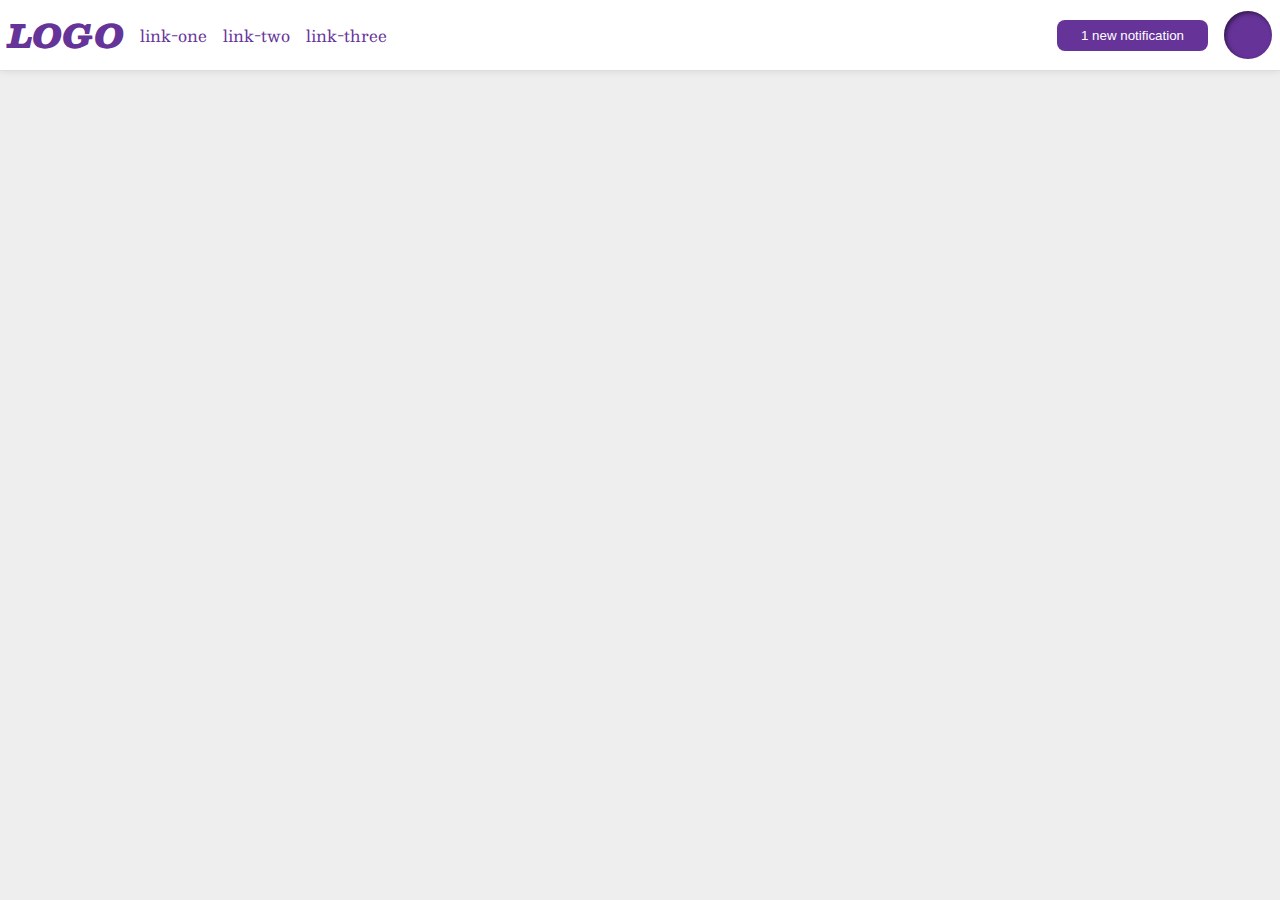
<file: flex/03-flex-header-2/index.html>
<!DOCTYPE html>
<html lang="en">
  <head>
    <meta charset="UTF-8">
    <meta http-equiv="X-UA-Compatible" content="IE=edge">
    <meta name="viewport" content="width=device-width, initial-scale=1.0">
    <title>Flex Header 2</title>
    <link rel="stylesheet" href="style.css">
  </head>
  <body>
    <div class="header">
      <div class="left">
        <div class="logo">
          LOGO
        </div>
        <ul class="links">
          <li><a href="google.com">link-one</a></li>
          <li><a href="google.com">link-two</a></li>
          <li><a href="google.com">link-three</a></li>
        </ul>
      </div>
      <div class="right">
        <button class="notifications">
          1 new notification
        </button>
        <div class="profile-image"></div>
      </div>
    </div>
  </body>
</html>
</file>
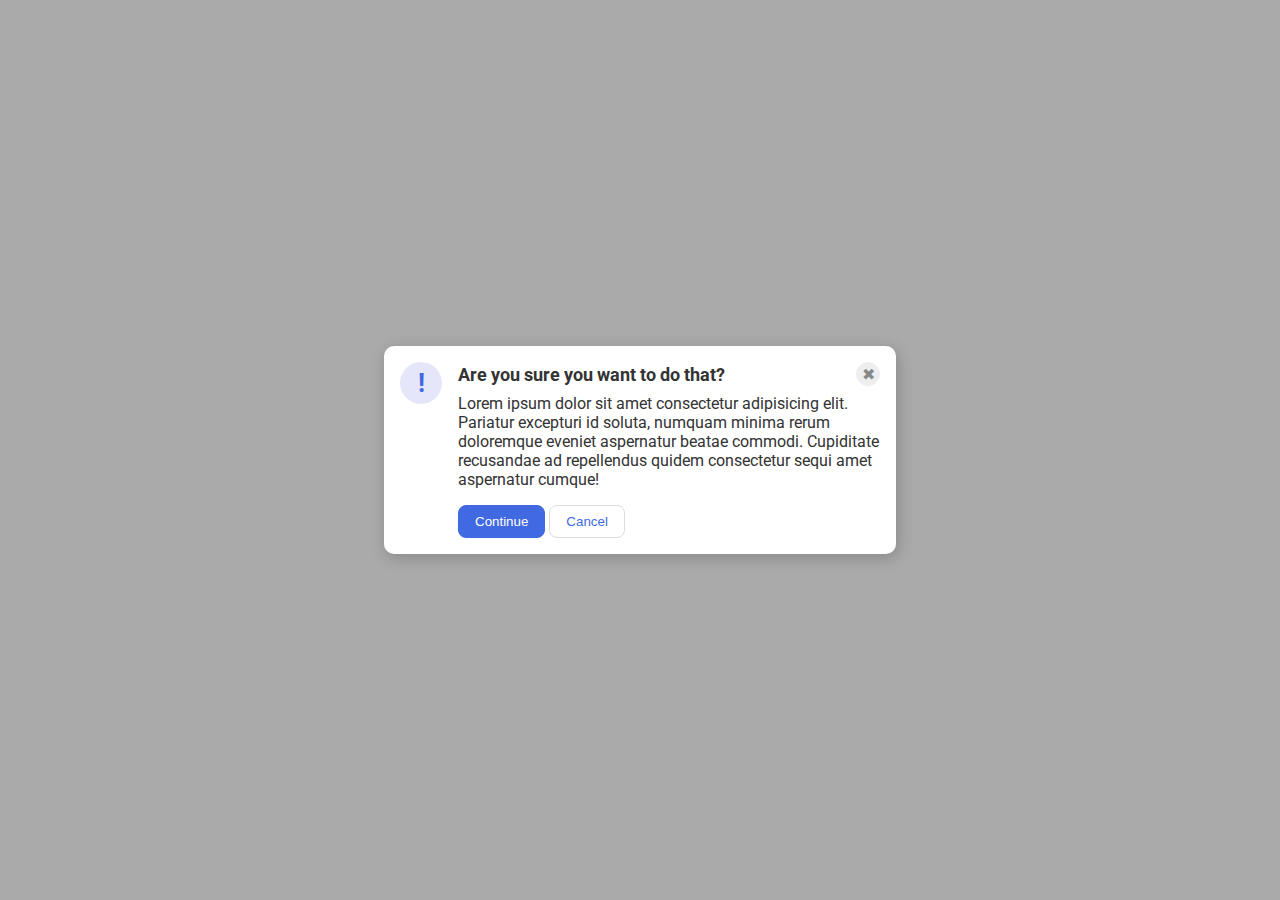
<file: flex/05-flex-modal/index.html>
<!DOCTYPE html>
<html lang="en">
  <head>
    <meta charset="UTF-8">
    <meta http-equiv="X-UA-Compatible" content="IE=edge">
    <meta name="viewport" content="width=device-width, initial-scale=1.0">
    <link rel="stylesheet" href="style.css">
    <title>Modal</title>
  </head>
  <body>
    <div class="modal">
      <div class="icon">!</div>
      <div class="container">
        <div class="header">
          Are you sure you want to do that?
          <button class="close-button">✖</button>
        </div>
        <div class="text">Lorem ipsum dolor sit amet consectetur adipisicing elit. Pariatur excepturi id soluta, numquam minima rerum doloremque eveniet aspernatur beatae commodi. Cupiditate recusandae ad repellendus quidem consectetur sequi amet aspernatur cumque!</div>
        <button class="continue">Continue</button>
        <button class="cancel">Cancel</button>
      </div>
    </div>
  </body>
</html>
</file>
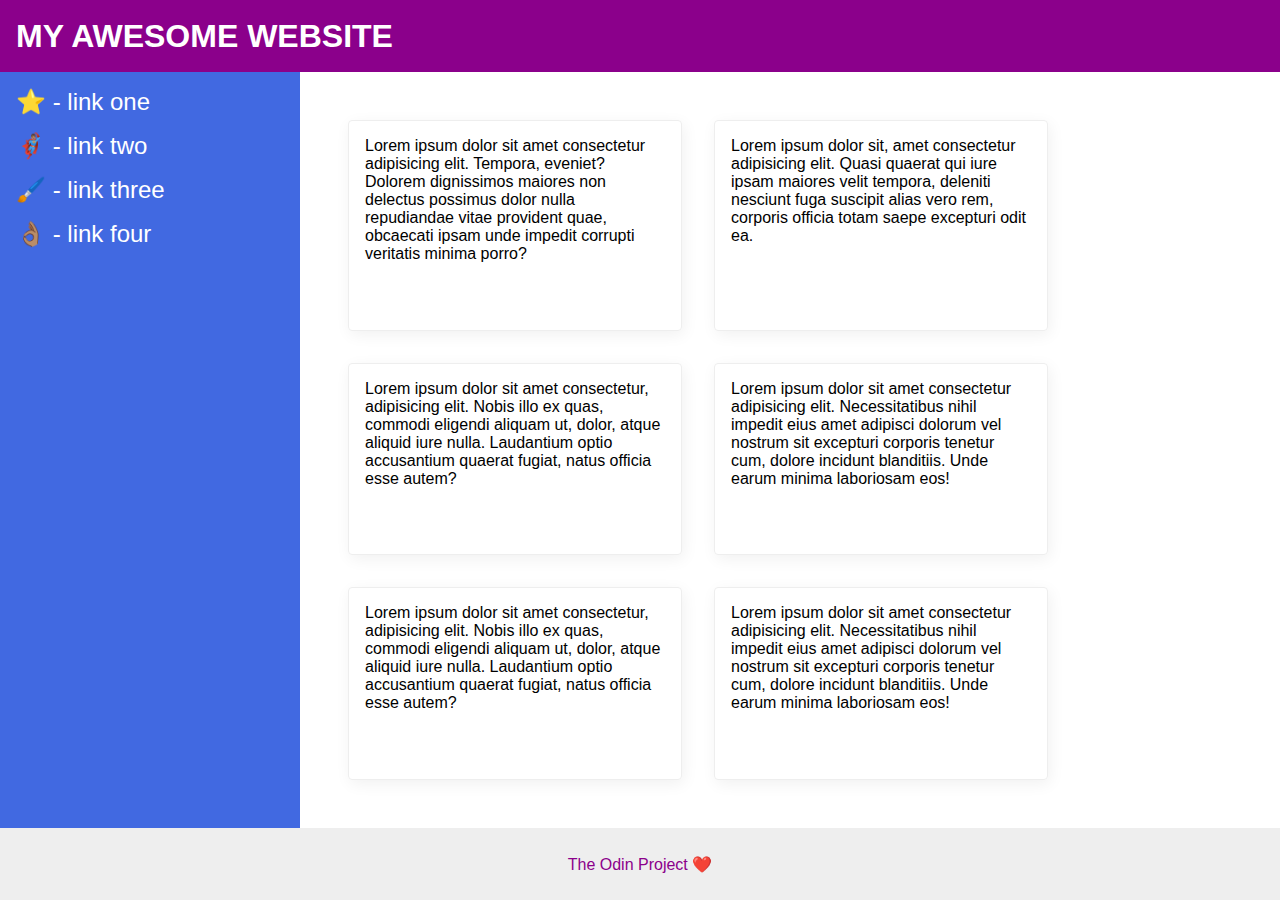
<file: flex/07-flex-layout-2/index.html>
<!DOCTYPE html>
<html lang="en">
  <head>
    <meta charset="UTF-8">
    <meta http-equiv="X-UA-Compatible" content="IE=edge">
    <meta name="viewport" content="width=device-width, initial-scale=1.0">
    <title>The Holy Grail</title>
    <link rel="stylesheet" href="style.css">
  </head>
  <body>
    <div class="header">
      MY AWESOME WEBSITE
    </div>

    <div class="content">
    
      <div class="sidebar">
        <ul>
          <li><a href="#">⭐ - link one</a></li>
          <li><a href="#">🦸🏽‍♂️ - link two</a></li>
          <li><a href="#">🖌️ - link three</a></li>
          <li><a href="#">👌🏽 - link four</a></li>
        </ul>
      </div>

      <div class="cards">
        <div class="card">Lorem ipsum dolor sit amet consectetur adipisicing elit. Tempora, eveniet? Dolorem dignissimos maiores non delectus possimus dolor nulla repudiandae vitae provident quae, obcaecati ipsam unde impedit corrupti veritatis minima porro?</div>
        <div class="card">Lorem ipsum dolor sit, amet consectetur adipisicing elit. Quasi quaerat qui iure ipsam maiores velit tempora, deleniti nesciunt fuga suscipit alias vero rem, corporis officia totam saepe excepturi odit ea.</div>
        <div class="card">Lorem ipsum dolor sit amet consectetur, adipisicing elit. Nobis illo ex quas, commodi eligendi aliquam ut, dolor, atque aliquid iure nulla. Laudantium optio accusantium quaerat fugiat, natus officia esse autem?</div>
        <div class="card">Lorem ipsum dolor sit amet consectetur adipisicing elit. Necessitatibus nihil impedit eius amet adipisci dolorum vel nostrum sit excepturi corporis tenetur cum, dolore incidunt blanditiis. Unde earum minima laboriosam eos!</div>
        <div class="card">Lorem ipsum dolor sit amet consectetur, adipisicing elit. Nobis illo ex quas, commodi eligendi aliquam ut, dolor, atque aliquid iure nulla. Laudantium optio accusantium quaerat fugiat, natus officia esse autem?</div>
        <div class="card">Lorem ipsum dolor sit amet consectetur adipisicing elit. Necessitatibus nihil impedit eius amet adipisci dolorum vel nostrum sit excepturi corporis tenetur cum, dolore incidunt blanditiis. Unde earum minima laboriosam eos!</div>
      </div>
      
    </div>
    
    <div class="footer">
      The Odin Project ❤️
    </div>
  </body>
</html>
</file>
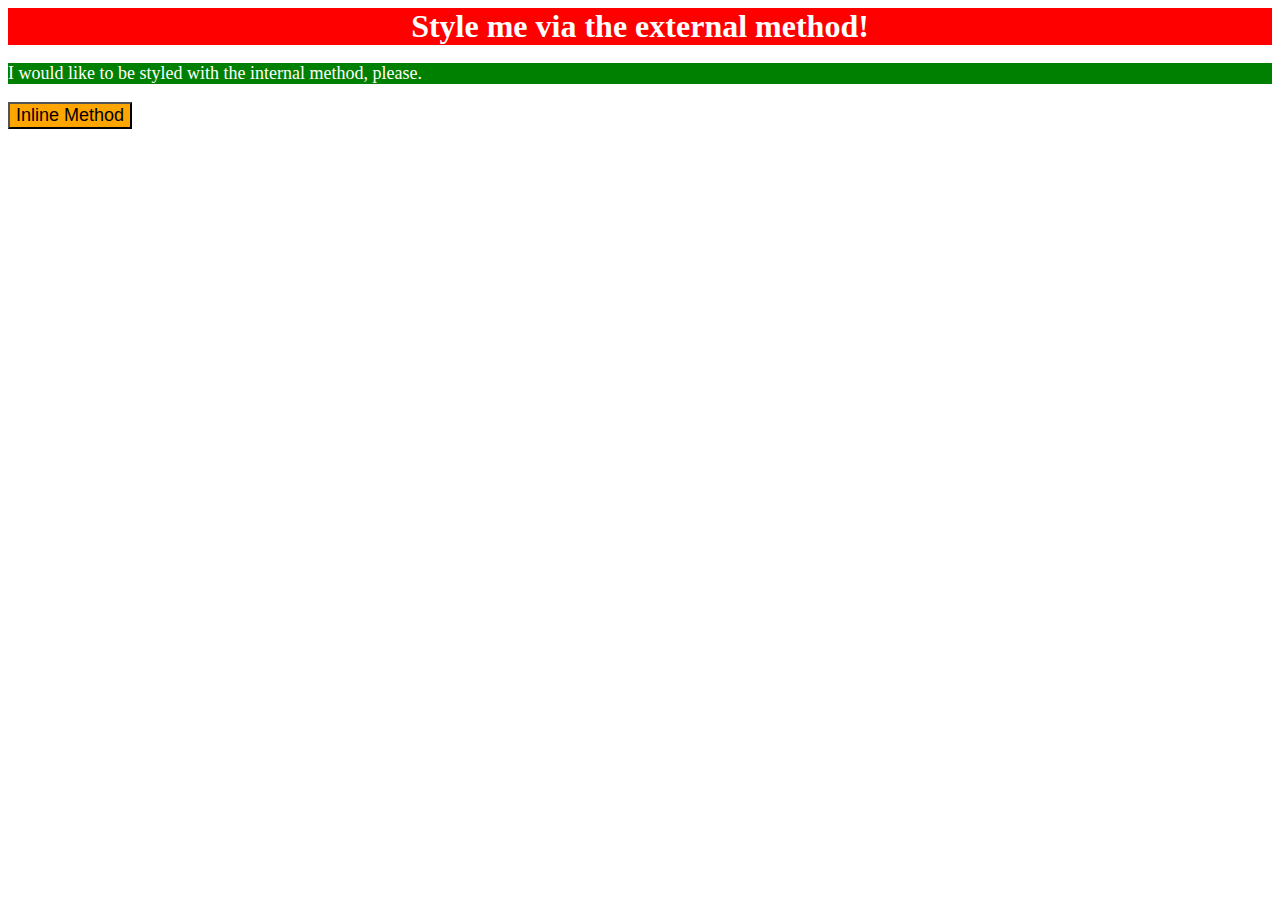
<file: foundations/01-css-methods/index.html>
<!DOCTYPE html>
<html lang="en">
  <head>
    <meta charset="UTF-8">
    <meta http-equiv="X-UA-Compatible" content="IE=edge">
    <meta name="viewport" content="width=device-width, initial-scale=1.0">
    <link href="style.css" rel="stylesheet">
    <style>
      p {
        background-color: green;
        color: white;
        font-size: 18px;
      }
    </style>
    <title>Methods for Adding CSS</title>
  </head>
  <body>
    <div>Style me via the external method!</div>
    <p>I would like to be styled with the internal method, please.</p>
    <button style="background-color: orange; font-size: 18px;">Inline Method</button>
  </body>
</html>
</file>
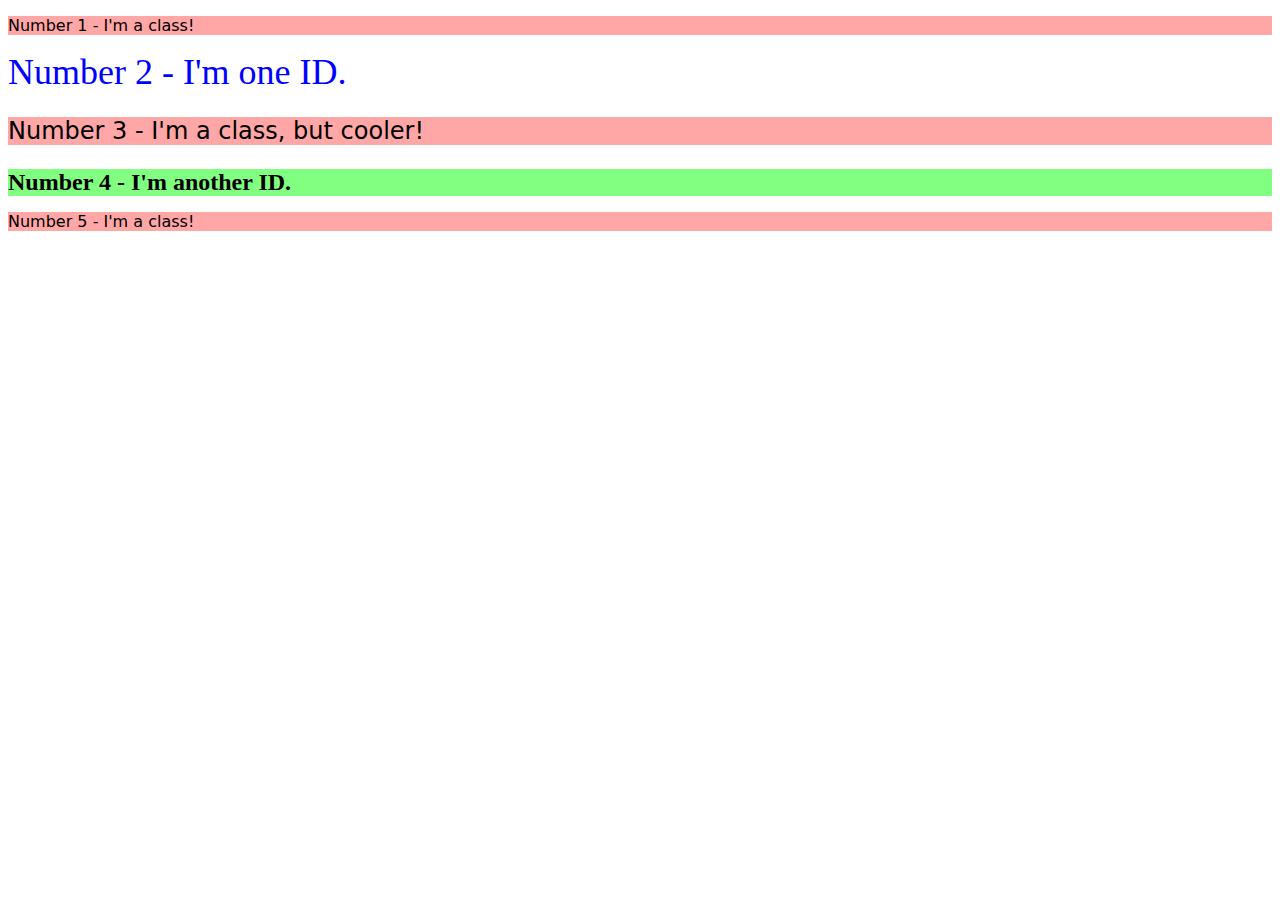
<file: foundations/02-class-id-selectors/index.html>
<!DOCTYPE html>
<html lang="en">
  <head>
    <meta charset="UTF-8">
    <meta http-equiv="X-UA-Compatible" content="IE=edge">
    <meta name="viewport" content="width=device-width, initial-scale=1.0">
    <title>Class and ID Selectors</title>
    <link rel="stylesheet" href="style.css">
  </head>
  <body>
    <p class="odd">Number 1 - I'm a class!</p>
    <div id="two">Number 2 - I'm one ID.</div>
    <p class="odd size-m">Number 3 - I'm a class, but cooler!</p>
    <div id="four" class="size-m">Number 4 - I'm another ID.</div>
    <p class="odd">Number 5 - I'm a class!</p>
  </body>
</html>
</file>
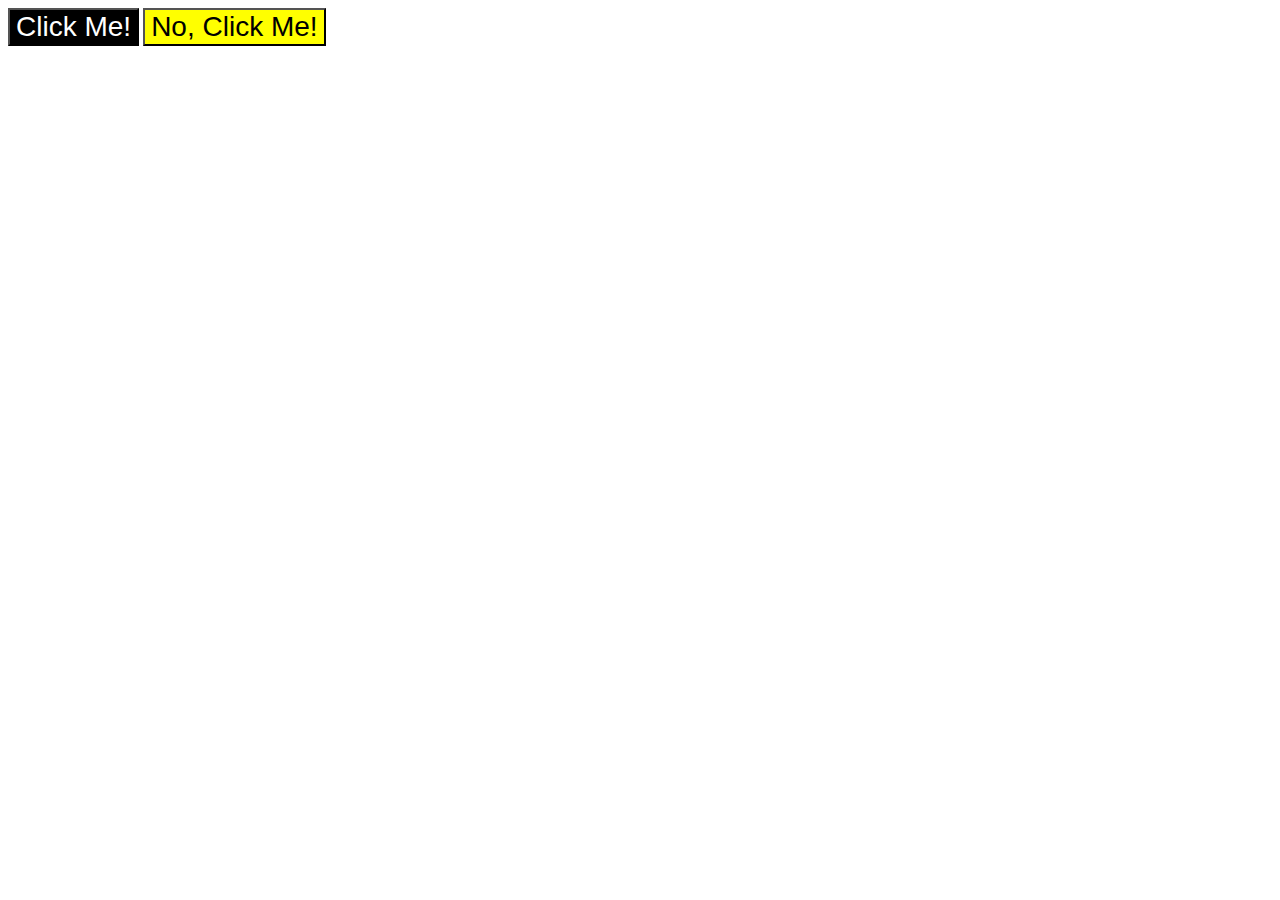
<file: foundations/03-grouping-selectors/index.html>
<!DOCTYPE html>
<html lang="en">
  <head>
    <meta charset="UTF-8">
    <meta http-equiv="X-UA-Compatible" content="IE=edge">
    <meta name="viewport" content="width=device-width, initial-scale=1.0">
    <title>Grouping Selectors</title>
    <link rel="stylesheet" href="style.css">
  </head>
  <body>
    <button class="one">Click Me!</button>
    <button class="two">No, Click Me!</button>
  </body>
</html>
</file>
<file: flex/03-flex-header-2/style.css>
/* this is some magical font-importing.  
you'll learn about it later. */
@import url('https://fonts.googleapis.com/css2?family=Besley:ital,wght@0,400;1,900&display=swap');

body {
  margin: 0;
  background: #eee;
  font-family: Besley, serif;
}

.header {
  background: white;
  border-bottom: 1px solid #ddd;
  box-shadow: 0 0 8px rgba(0,0,0,.1);

  display: flex;
  justify-content: space-between;
  padding: 8px;
}

.profile-image {
  background: rebeccapurple;
  box-shadow: inset 2px 2px 4px rgba(0,0,0,.5);
  border-radius: 50%;
  width: 48px;
  height: 48px;
}

.logo {
  color: rebeccapurple;
  font-size: 32px;
  font-weight: 900;
  font-style: italic;
}

button {
  border: none;
  border-radius: 8px;
  background: rebeccapurple;
  color: white;
  padding: 8px 24px;
}

a {
  /* this removes the line under our links */
  text-decoration: none;
  color: rebeccapurple;
}

ul {
  list-style-type: none;

  display: flex;
  margin: 0;
  padding: 0;
  gap: 16px;
}

.left, .right {
  display: flex;
  align-items: center;
  gap: 16px;
}
</file>
<file: flex/05-flex-modal/style.css>
@import url('https://fonts.googleapis.com/css2?family=Roboto:wght@400;700&display=swap');

html, body {
  height: 100%;
}

body {
  font-family: Roboto, sans-serif;
  margin: 0;
  background: #aaa;
  color: #333;
  /* I'll give you this one for free lol */
  display: flex;
  align-items: center;
  justify-content: center;
}

.modal {
  background: white;
  width: 480px;
  border-radius: 10px;
  box-shadow: 2px 4px 16px rgba(0,0,0,.2);

  padding: 16px;

  display: flex;
  gap: 16px;
}

.icon {
  color: royalblue;
  font-size: 26px;
  font-weight: 700;
  background: lavender;
  width: 42px;
  height: 42px;
  border-radius: 50%;
  display: flex;
  align-items: center;
  justify-content: center;

  flex-shrink: 0;
}

.close-button {
  background: #eee;
  border-radius: 50%;
  color: #888;
  font-weight: 400;
  font-size: 16px;
  height: 24px;
  width: 24px;
  display: flex;
  align-items: center;
  justify-content: center;
  border: 1px solid #eee;
  padding: 0;
}

button {
  cursor: pointer;
  padding: 8px 16px;
  border-radius: 8px;
}

button.continue {
  background: royalblue;
  border: 1px solid royalblue;
  color: white;
}

button.cancel {
  background: white;
  border: 1px solid #ddd;
  color: royalblue;
}

.header {
  font-size: 18px;
  font-weight: 700;

  display: flex;
  align-items: center;
  justify-content: space-between;

  margin-bottom: 8px;
}

.text {
  margin-bottom: 16px;
}
</file>
<file: flex/07-flex-layout-2/style.css>
body {
  font-family: -apple-system, BlinkMacSystemFont, 'Segoe UI', Roboto, Oxygen, Ubuntu, Cantarell, 'Open Sans', 'Helvetica Neue', sans-serif;
  margin: 0;
  min-height: 100vh;

  display: flex;
  flex-direction: column;
}

.header {
  height: 72px;
  background: darkmagenta;
  color: white;

  font-size: 32px;
  font-weight: 900;
  padding: 0 16px;

  display: flex;
  align-items: center;
}

.footer {
  height: 72px;
  background: #eee;
  color: darkmagenta;

  display: flex;
  justify-content: center;
  align-items: center;
}

.content {
  display: flex;
  flex: 1;
}

.sidebar {
  width: 300px;
  background: royalblue;
  box-sizing: border-box;

  flex-shrink: 0;
  padding: 16px;
}

.sidebar ul {
  list-style: none;
  padding: 0;
  margin: 0;
}

.sidebar ul li {
  margin-bottom: 16px;
}

a {
  text-decoration: none;
  color: white;
  font-size: 24px;
}

.card {
  border: 1px solid #eee;
  box-shadow: 2px 4px 16px rgba(0,0,0,.06);
  border-radius: 4px;

  width: 300px;
  padding: 16px;
  margin: 16px;
}

.cards {
  display: flex;
  flex-wrap: wrap;

  padding: 32px;
}
</file>
<file: foundations/01-css-methods/style.css>
div {
    background-color: red;
    color: white;
    font-size: 32px;
    text-align: center;
    font-weight: bold;
}
</file>
<file: foundations/02-class-id-selectors/style.css>
.odd {
    background-color: #FFA7A7;
    font-family: Verdana, "DejaVu Sans", sans-serif;
}

.size-m {
    font-size: 24px;
}

#two {
    color: #0000FF;
    font-size: 36px;
}

#four {
    background-color: #80FF80;
    font-weight: bold;
}
</file>
<file: foundations/03-grouping-selectors/style.css>
.one, .two {
    font-size: 28px;
    font-family: Helvetica, "Times New Roman", sans-serif;
}

.one {
    background-color: black;
    color: white;
}

.two {
    background-color: yellow;
}
</file>
